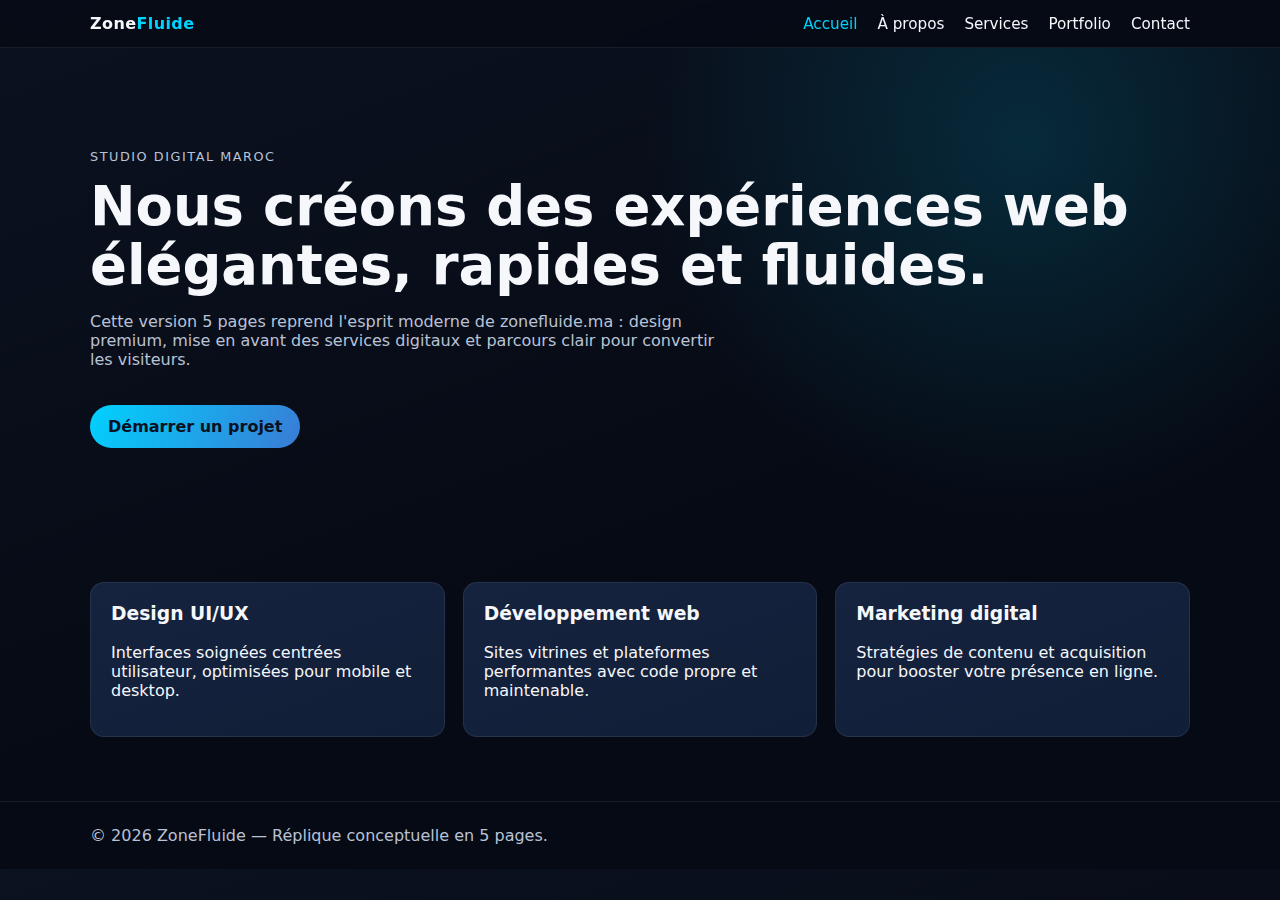
<file: index.html>
<!doctype html>
<html lang="fr">
<head>
  <meta charset="UTF-8" />
  <meta name="viewport" content="width=device-width, initial-scale=1.0" />
  <title>Zone Fluide — Accueil</title>
  <link rel="stylesheet" href="assets/styles.css" />
</head>
<body>
  <header>
    <div class="container nav">
      <div class="logo">Zone<span>Fluide</span></div>
      <nav class="nav-links">
        <a href="index.html">Accueil</a>
        <a href="about.html">À propos</a>
        <a href="services.html">Services</a>
        <a href="portfolio.html">Portfolio</a>
        <a href="contact.html">Contact</a>
      </nav>
    </div>
  </header>

  <main>
    <section class="hero">
      <div class="container">
        <p class="subtitle">Studio digital Maroc</p>
        <h1>Nous créons des expériences web élégantes, rapides et fluides.</h1>
        <p>
          Cette version 5 pages reprend l'esprit moderne de zonefluide.ma : design premium,
          mise en avant des services digitaux et parcours clair pour convertir les visiteurs.
        </p>
        <a class="btn" href="contact.html">Démarrer un projet</a>
      </div>
    </section>

    <section class="section">
      <div class="container">
        <div class="grid grid-3">
          <article class="card">
            <h3>Design UI/UX</h3>
            <p>Interfaces soignées centrées utilisateur, optimisées pour mobile et desktop.</p>
          </article>
          <article class="card">
            <h3>Développement web</h3>
            <p>Sites vitrines et plateformes performantes avec code propre et maintenable.</p>
          </article>
          <article class="card">
            <h3>Marketing digital</h3>
            <p>Stratégies de contenu et acquisition pour booster votre présence en ligne.</p>
          </article>
        </div>
      </div>
    </section>
  </main>

  <footer>
    <div class="container">© 2026 ZoneFluide — Réplique conceptuelle en 5 pages.</div>
  </footer>
  <script src="assets/main.js"></script>
</body>
</html>
</file>
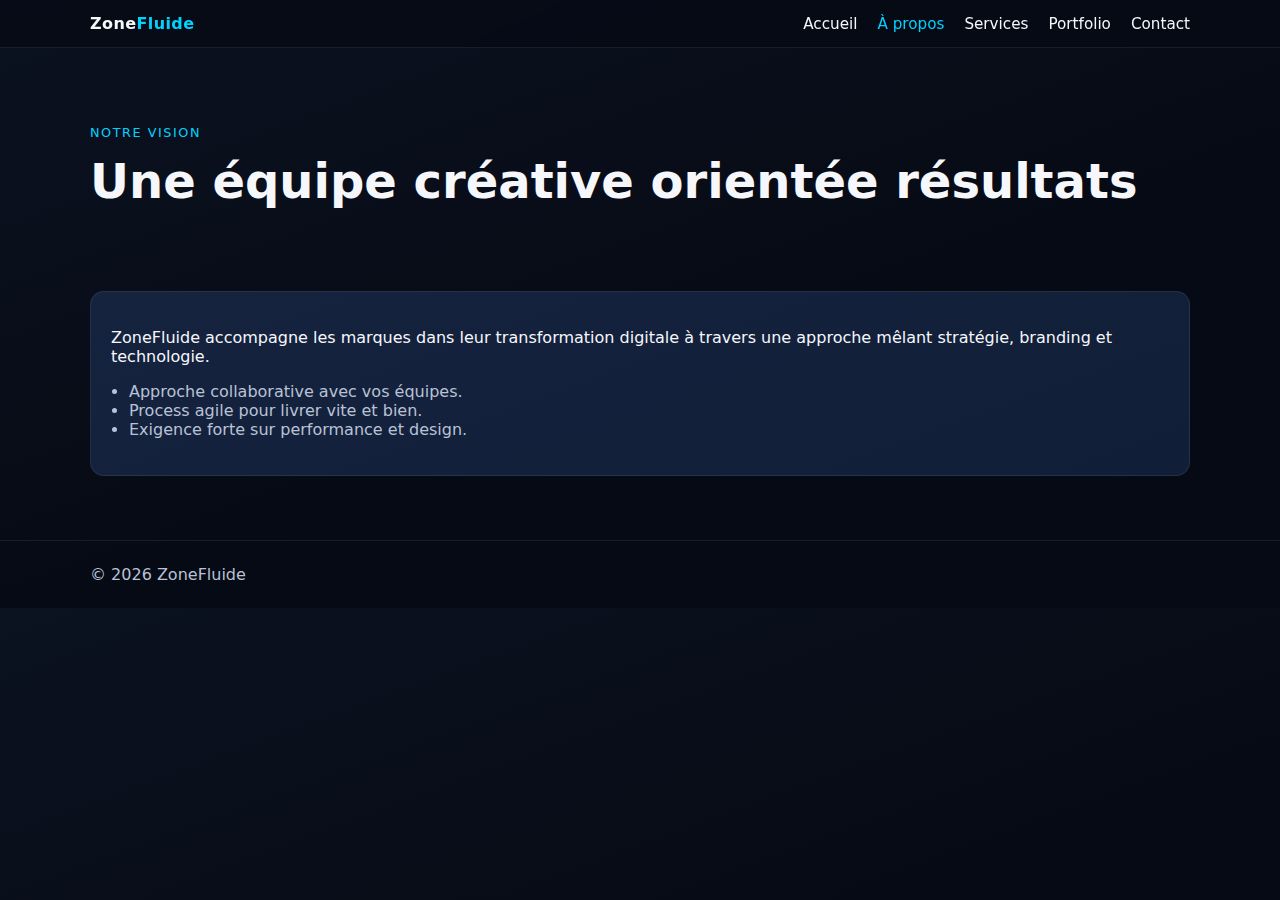
<file: about.html>
<!doctype html>
<html lang="fr">
<head>
  <meta charset="UTF-8" />
  <meta name="viewport" content="width=device-width, initial-scale=1.0" />
  <title>Zone Fluide — À propos</title>
  <link rel="stylesheet" href="assets/styles.css" />
</head>
<body>
  <header>
    <div class="container nav">
      <div class="logo">Zone<span>Fluide</span></div>
      <nav class="nav-links">
        <a href="index.html">Accueil</a>
        <a href="about.html">À propos</a>
        <a href="services.html">Services</a>
        <a href="portfolio.html">Portfolio</a>
        <a href="contact.html">Contact</a>
      </nav>
    </div>
  </header>
  <main>
    <section class="page-head container">
      <p class="subtitle">Notre vision</p>
      <h1>Une équipe créative orientée résultats</h1>
    </section>
    <section class="section">
      <div class="container card">
        <p>
          ZoneFluide accompagne les marques dans leur transformation digitale à travers
          une approche mêlant stratégie, branding et technologie.
        </p>
        <ul class="list">
          <li>Approche collaborative avec vos équipes.</li>
          <li>Process agile pour livrer vite et bien.</li>
          <li>Exigence forte sur performance et design.</li>
        </ul>
      </div>
    </section>
  </main>
  <footer>
    <div class="container">© 2026 ZoneFluide</div>
  </footer>
  <script src="assets/main.js"></script>
</body>
</html>
</file>
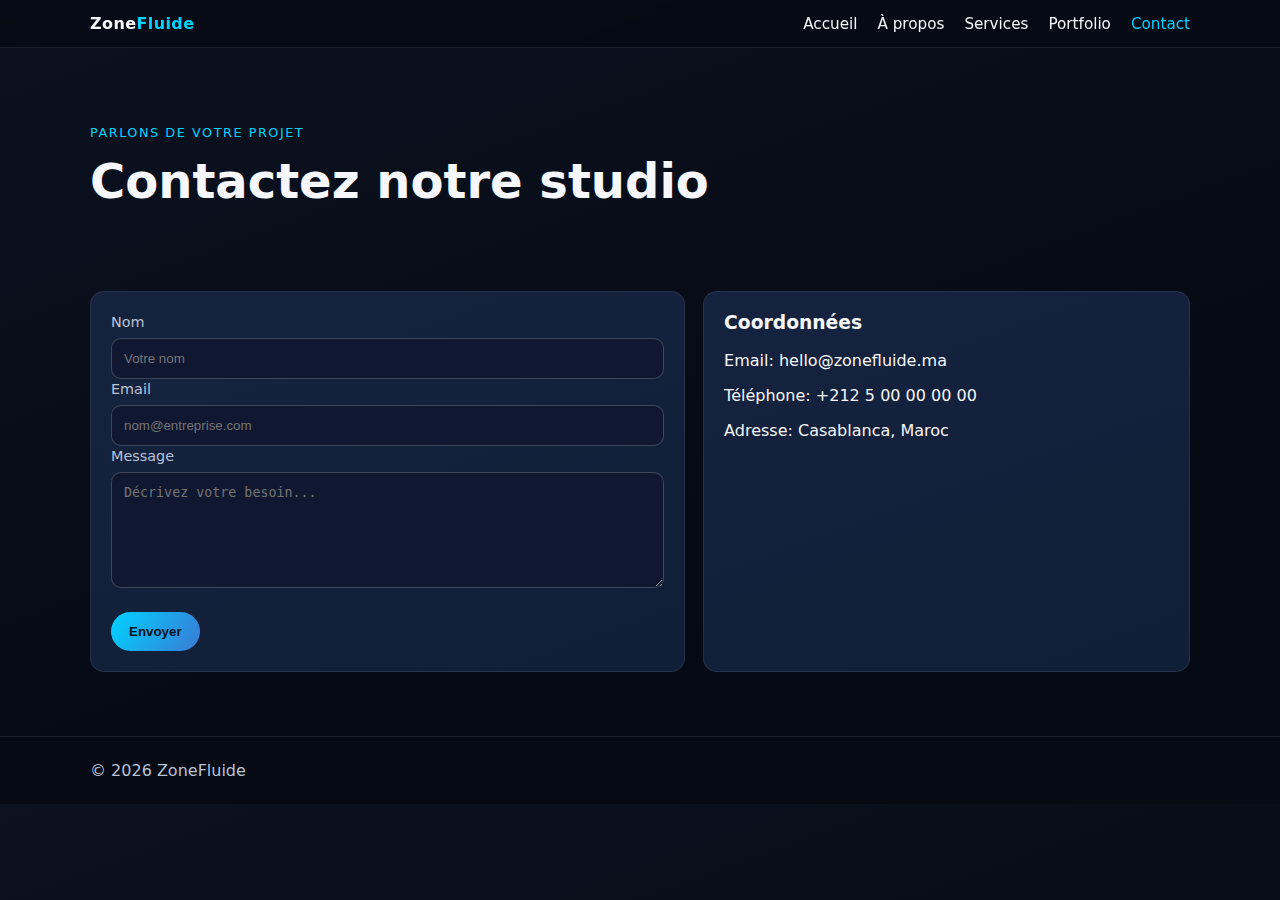
<file: contact.html>
<!doctype html>
<html lang="fr">
<head>
  <meta charset="UTF-8" />
  <meta name="viewport" content="width=device-width, initial-scale=1.0" />
  <title>Zone Fluide — Contact</title>
  <link rel="stylesheet" href="assets/styles.css" />
</head>
<body>
  <header>
    <div class="container nav">
      <div class="logo">Zone<span>Fluide</span></div>
      <nav class="nav-links">
        <a href="index.html">Accueil</a>
        <a href="about.html">À propos</a>
        <a href="services.html">Services</a>
        <a href="portfolio.html">Portfolio</a>
        <a href="contact.html">Contact</a>
      </nav>
    </div>
  </header>
  <main>
    <section class="page-head container">
      <p class="subtitle">Parlons de votre projet</p>
      <h1>Contactez notre studio</h1>
    </section>
    <section class="section">
      <div class="container contact-wrap">
        <form class="card">
          <label>Nom
            <input type="text" placeholder="Votre nom" />
          </label>
          <label>Email
            <input type="email" placeholder="nom@entreprise.com" />
          </label>
          <label>Message
            <textarea rows="6" placeholder="Décrivez votre besoin..."></textarea>
          </label>
          <button class="btn" type="button">Envoyer</button>
        </form>
        <aside class="card">
          <h3>Coordonnées</h3>
          <p>Email: hello@zonefluide.ma</p>
          <p>Téléphone: +212 5 00 00 00 00</p>
          <p>Adresse: Casablanca, Maroc</p>
        </aside>
      </div>
    </section>
  </main>
  <footer>
    <div class="container">© 2026 ZoneFluide</div>
  </footer>
  <script src="assets/main.js"></script>
</body>
</html>
</file>
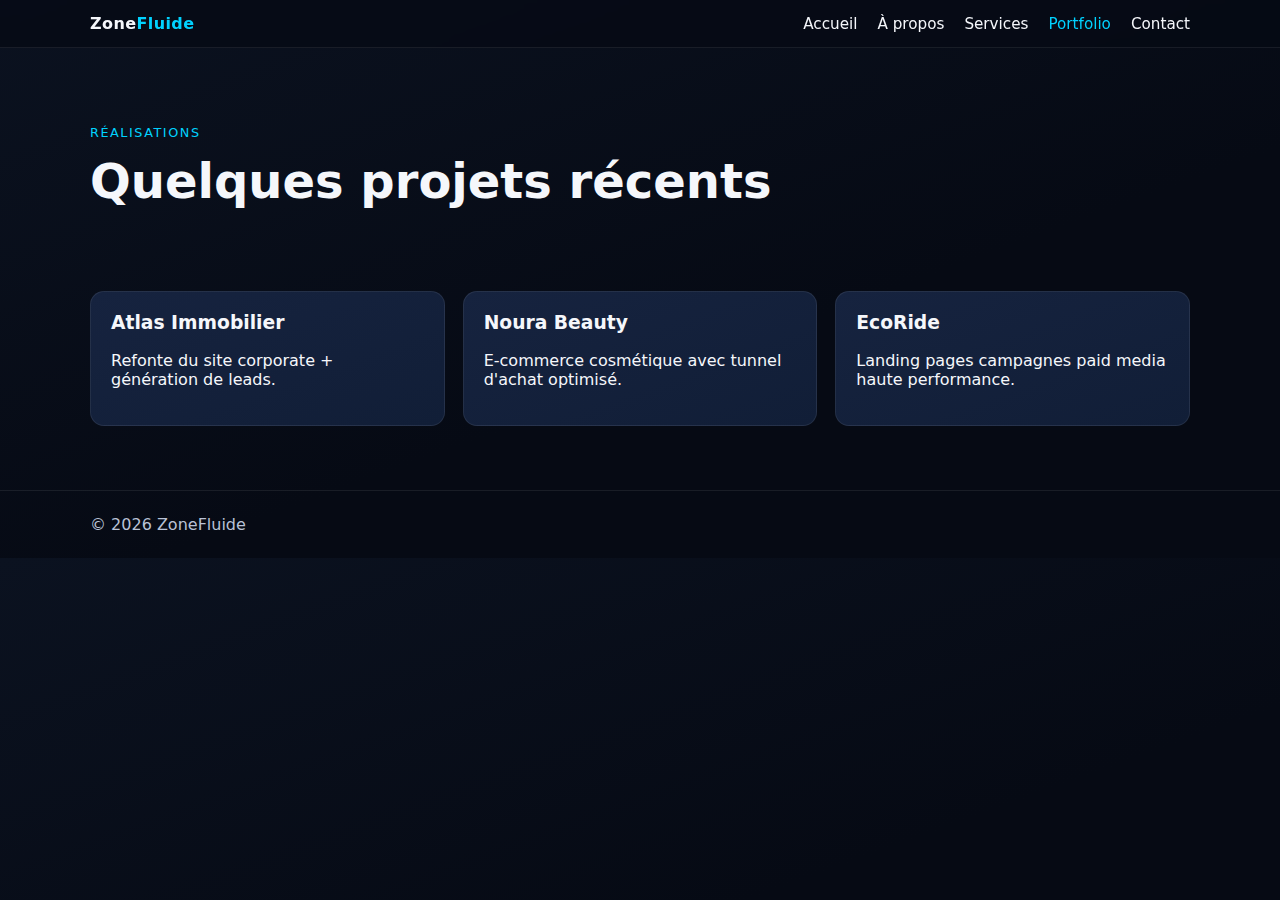
<file: portfolio.html>
<!doctype html>
<html lang="fr">
<head>
  <meta charset="UTF-8" />
  <meta name="viewport" content="width=device-width, initial-scale=1.0" />
  <title>Zone Fluide — Portfolio</title>
  <link rel="stylesheet" href="assets/styles.css" />
</head>
<body>
  <header>
    <div class="container nav">
      <div class="logo">Zone<span>Fluide</span></div>
      <nav class="nav-links">
        <a href="index.html">Accueil</a>
        <a href="about.html">À propos</a>
        <a href="services.html">Services</a>
        <a href="portfolio.html">Portfolio</a>
        <a href="contact.html">Contact</a>
      </nav>
    </div>
  </header>
  <main>
    <section class="page-head container">
      <p class="subtitle">Réalisations</p>
      <h1>Quelques projets récents</h1>
    </section>
    <section class="section">
      <div class="container grid grid-3">
        <article class="card"><h3>Atlas Immobilier</h3><p>Refonte du site corporate + génération de leads.</p></article>
        <article class="card"><h3>Noura Beauty</h3><p>E-commerce cosmétique avec tunnel d'achat optimisé.</p></article>
        <article class="card"><h3>EcoRide</h3><p>Landing pages campagnes paid media haute performance.</p></article>
      </div>
    </section>
  </main>
  <footer>
    <div class="container">© 2026 ZoneFluide</div>
  </footer>
  <script src="assets/main.js"></script>
</body>
</html>
</file>
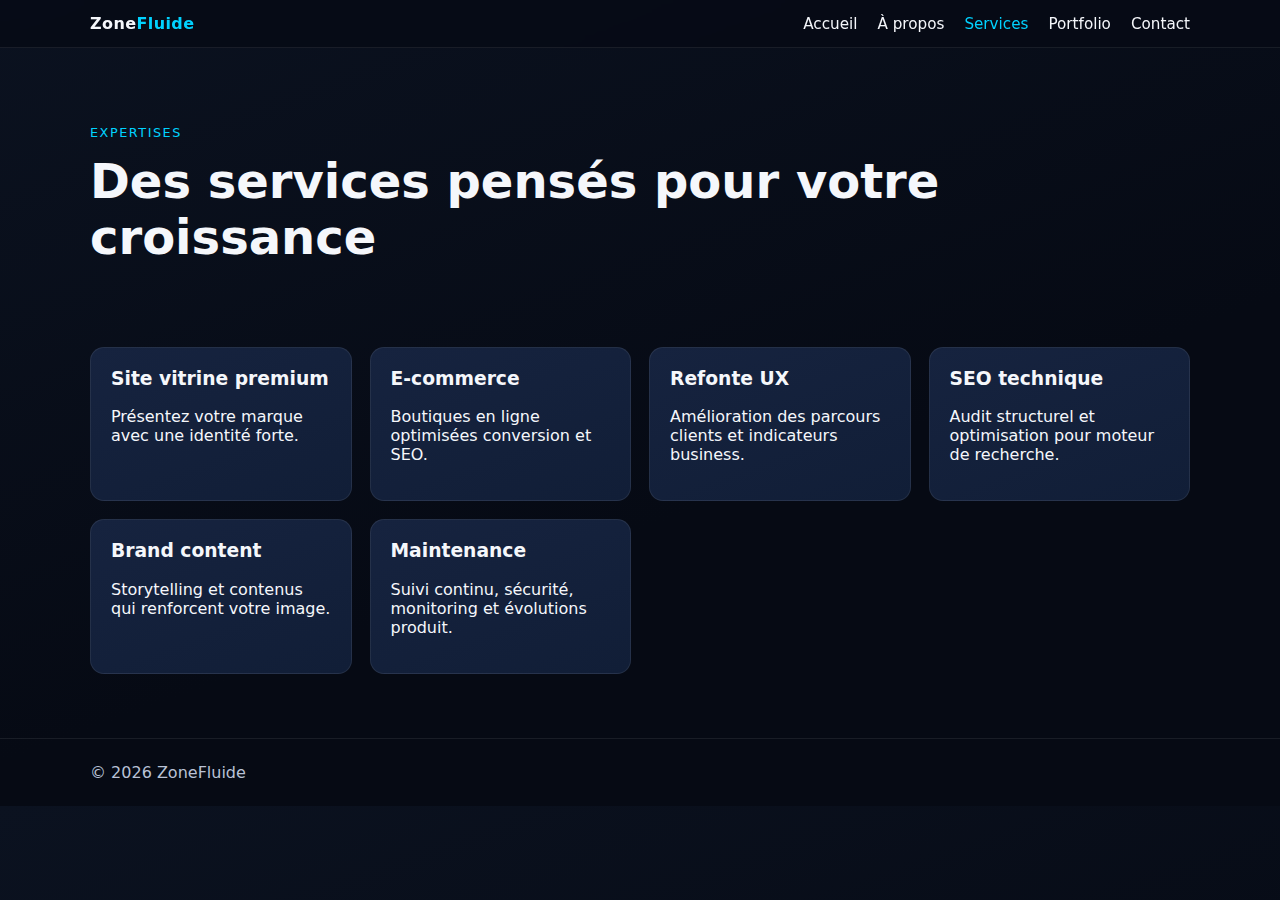
<file: services.html>
<!doctype html>
<html lang="fr">
<head>
  <meta charset="UTF-8" />
  <meta name="viewport" content="width=device-width, initial-scale=1.0" />
  <title>Zone Fluide — Services</title>
  <link rel="stylesheet" href="assets/styles.css" />
</head>
<body>
  <header>
    <div class="container nav">
      <div class="logo">Zone<span>Fluide</span></div>
      <nav class="nav-links">
        <a href="index.html">Accueil</a>
        <a href="about.html">À propos</a>
        <a href="services.html">Services</a>
        <a href="portfolio.html">Portfolio</a>
        <a href="contact.html">Contact</a>
      </nav>
    </div>
  </header>
  <main>
    <section class="page-head container">
      <p class="subtitle">Expertises</p>
      <h1>Des services pensés pour votre croissance</h1>
    </section>
    <section class="section">
      <div class="container grid grid-3">
        <article class="card"><h3>Site vitrine premium</h3><p>Présentez votre marque avec une identité forte.</p></article>
        <article class="card"><h3>E-commerce</h3><p>Boutiques en ligne optimisées conversion et SEO.</p></article>
        <article class="card"><h3>Refonte UX</h3><p>Amélioration des parcours clients et indicateurs business.</p></article>
        <article class="card"><h3>SEO technique</h3><p>Audit structurel et optimisation pour moteur de recherche.</p></article>
        <article class="card"><h3>Brand content</h3><p>Storytelling et contenus qui renforcent votre image.</p></article>
        <article class="card"><h3>Maintenance</h3><p>Suivi continu, sécurité, monitoring et évolutions produit.</p></article>
      </div>
    </section>
  </main>
  <footer>
    <div class="container">© 2026 ZoneFluide</div>
  </footer>
  <script src="assets/main.js"></script>
</body>
</html>
</file>
<file: assets/styles.css>
:root {
  --bg: #0b1220;
  --bg-alt: #101a2f;
  --text: #f5f7fb;
  --muted: #b9c2d6;
  --brand: #00d2ff;
  --brand-2: #3a7bd5;
  --card: #16233f;
}
* { box-sizing: border-box; }
body {
  margin: 0;
  font-family: Inter, system-ui, -apple-system, Segoe UI, Roboto, sans-serif;
  background: linear-gradient(160deg, var(--bg), #060a14 60%);
  color: var(--text);
}
a { color: inherit; text-decoration: none; }
.container { width: min(1100px, 92vw); margin: 0 auto; }
header {
  position: sticky; top: 0; backdrop-filter: blur(8px);
  background: rgba(6,10,20,.75); border-bottom: 1px solid rgba(255,255,255,.08); z-index: 100;
}
.nav { display:flex; align-items:center; justify-content:space-between; padding: 14px 0; }
.logo { font-weight: 700; letter-spacing: .4px; }
.logo span { color: var(--brand); }
.nav-links { display:flex; gap: 20px; font-size: .95rem; }
.nav-links a.active, .nav-links a:hover { color: var(--brand); }
.hero {
  padding: 88px 0 70px;
  background: radial-gradient(circle at 80% 20%, rgba(0,210,255,.15), transparent 35%);
}
.hero h1 { font-size: clamp(2rem, 5vw, 3.4rem); margin: 0 0 14px; line-height:1.1; }
.hero p { color: var(--muted); max-width: 62ch; }
.btn {
  display:inline-block; padding: 12px 18px; border-radius: 999px;
  background: linear-gradient(120deg,var(--brand),var(--brand-2));
  color: #081122; font-weight: 700; margin-top: 20px;
}
.section { padding: 64px 0; }
.grid { display:grid; gap: 18px; }
.grid-3 { grid-template-columns: repeat(auto-fit, minmax(220px,1fr)); }
.card {
  background: linear-gradient(160deg, var(--card), #111e37);
  border: 1px solid rgba(255,255,255,.08);
  border-radius: 14px;
  padding: 20px;
}
.card h3 { margin-top:0; }
.subtitle { color: var(--brand); text-transform: uppercase; font-size:.8rem; letter-spacing:.12em; }
footer { border-top:1px solid rgba(255,255,255,.08); padding: 24px 0; color: var(--muted); }
.page-head { padding: 64px 0 18px; }
.page-head h1 { margin: 0; font-size: clamp(2rem, 4.2vw, 3rem); }
.list { padding-left: 18px; color: var(--muted); }
.contact-wrap { display:grid; grid-template-columns: 1.1fr .9fr; gap:18px; }
input, textarea {
  width:100%; border-radius:10px; border:1px solid rgba(255,255,255,.2);
  background:#0f1830; color:var(--text); padding:12px; margin-top:7px;
}
label { font-size:.9rem; color: var(--muted); }
form button { border:none; cursor:pointer; }
@media (max-width: 760px) {
  .nav { flex-direction: column; gap: 10px; }
  .contact-wrap { grid-template-columns: 1fr; }
}
</file>
